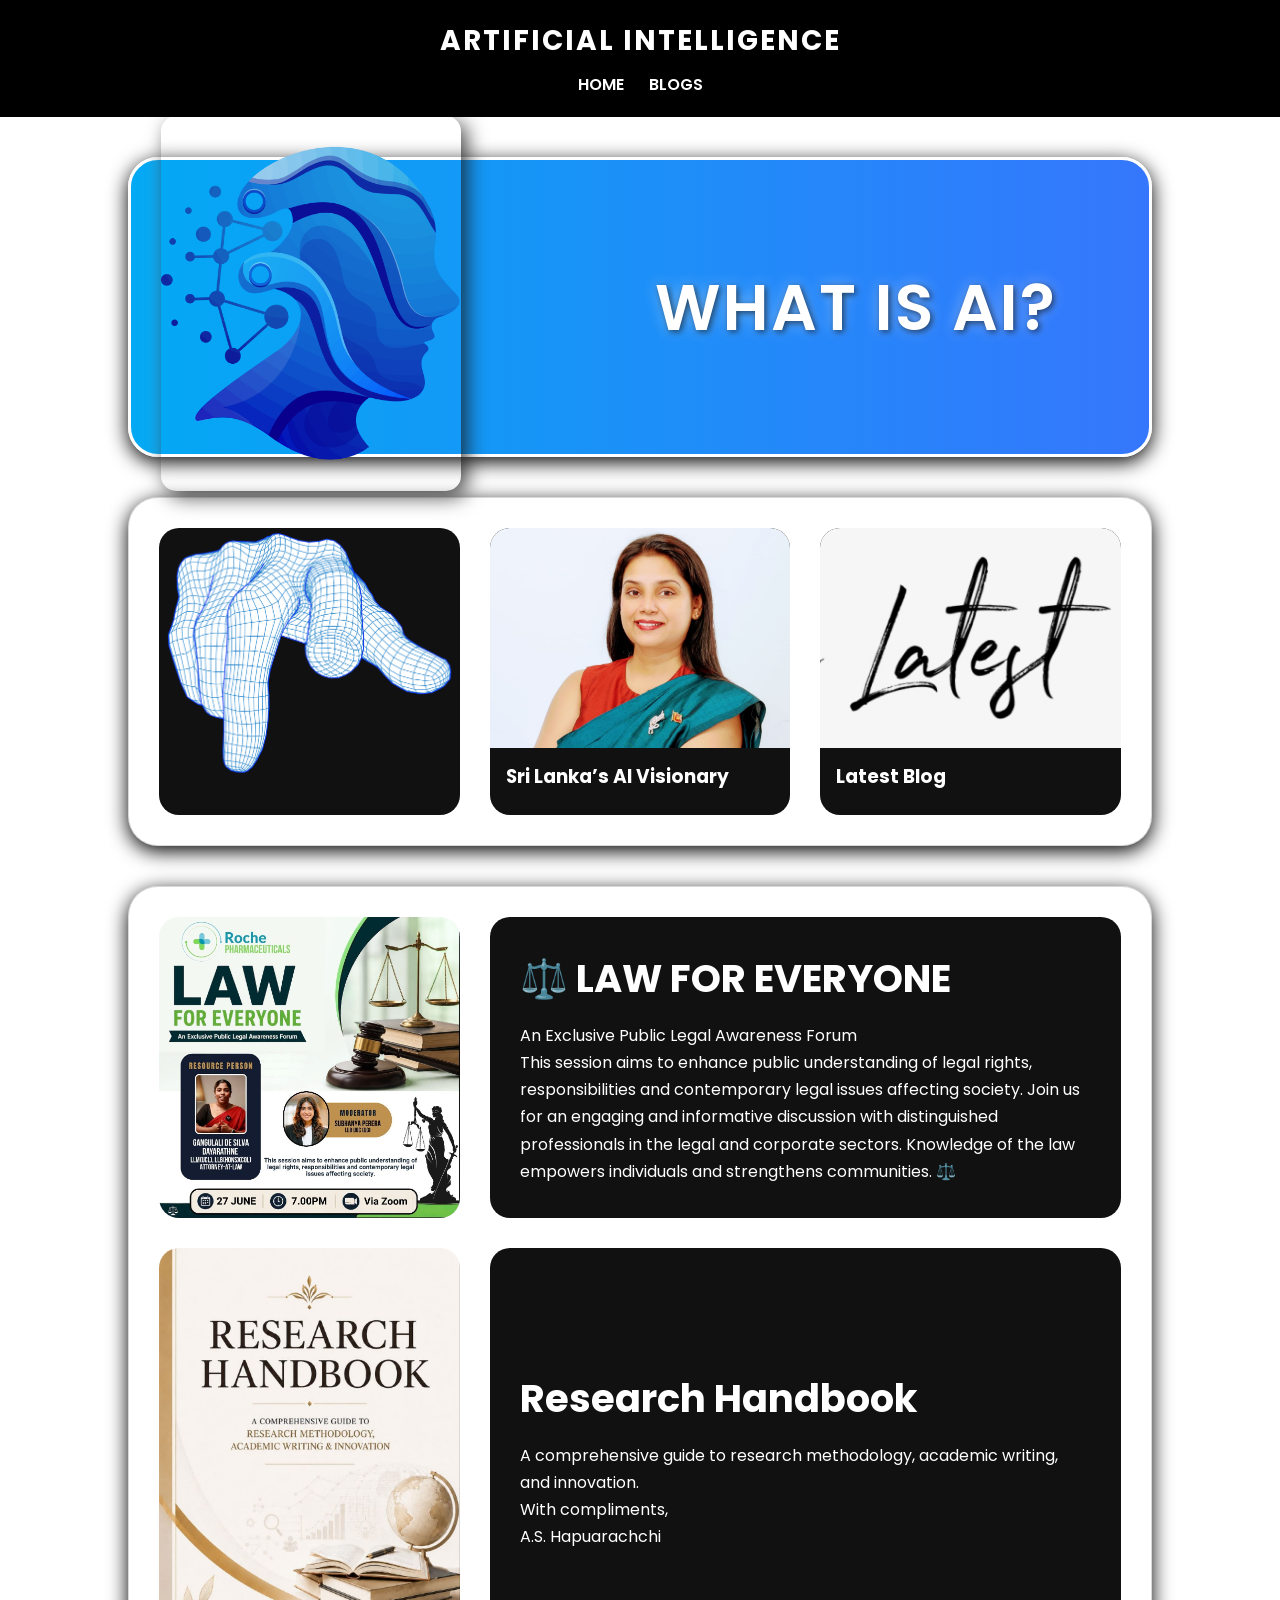
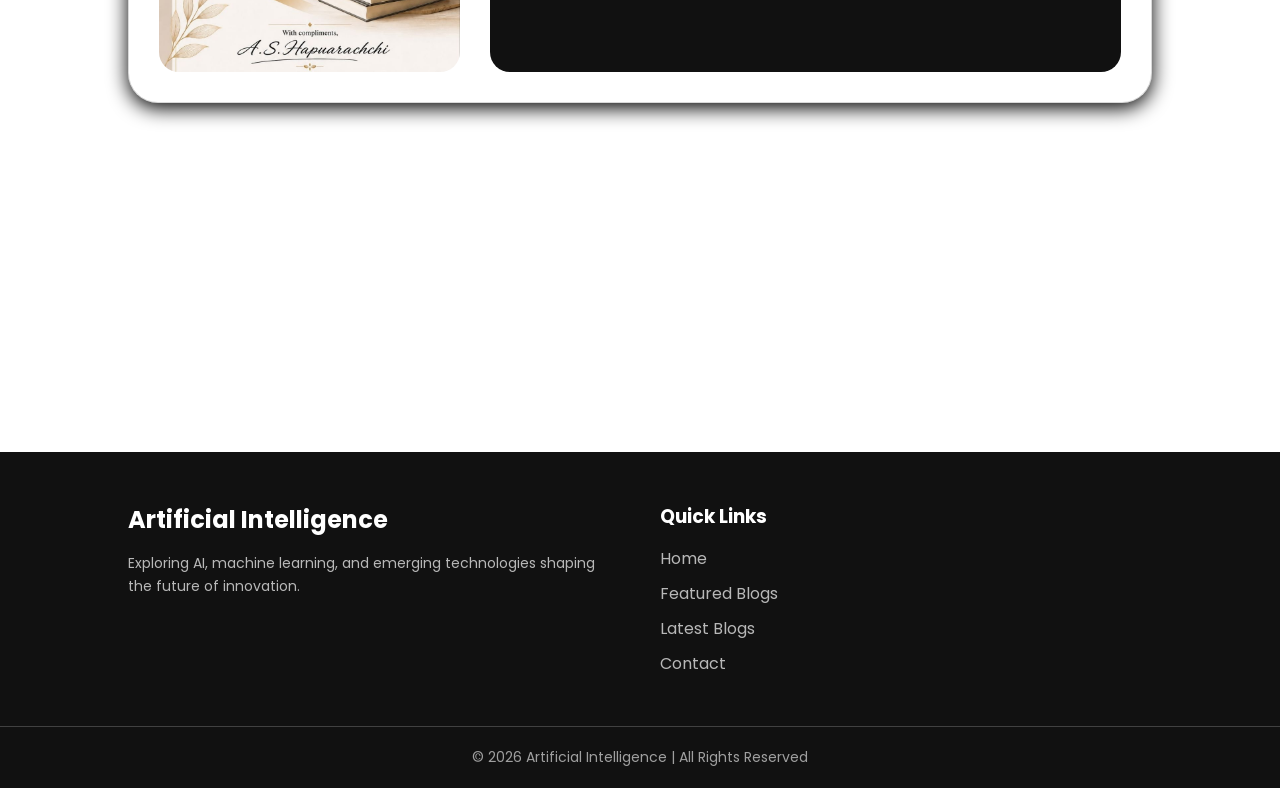
<file: index.html>
<!doctype html>
<html>
<head>
    <title>Artificial Intelligence Blog | A.S. Hapuarachchi</title>

    <meta name="description" content="Explore Artificial Intelligence, Machine Learning, Deep Learning, ChatGPT, Data Science and emerging technologies. Insights, tutorials and research by A.S. Hapuarachchi.">

    <meta name="keywords" content="Artificial Intelligence, AI, Machine Learning, Deep Learning, ChatGPT, Generative AI, Data Science, Technology Blog, AI Research">

    <meta name="author" content="A.S. Hapuarachchi">

    <meta name="robots" content="index, follow">

    <meta name="viewport" content="width=device-width, initial-scale=1.0">

    <link rel="canonical" href="https://aiblogger.dpdns.org/">

    <meta property="og:title" content="Artificial Intelligence Blog">
    <meta property="og:description" content="Explore Artificial Intelligence, Machine Learning and emerging technologies shaping the future.">
    <meta property="og:url" content="https://aiblogger.dpdns.org/">
    <meta property="og:type" content="website">

    <link rel="icon" type="image/png" href="Assests/favicon.png">
    <link rel="stylesheet" type="text/css" href="style.css">

	<script type="application/ld+json">
{
  "@context":"https://schema.org",
  "@type":"Blog",
  "name":"AI Blogger",
  "url":"https://aiblogger.dpdns.org/",
  "author":{
    "@type":"Person",
    "name":"A.S. Hapuarachchi"
  }
}
</script>
</head>
<body>
	<header>
		<a href="#" class="title">Artificial Intelligence</a>
		<ul class="navigation">
			<li><a href="index.html" style=" color: #fff;">Home</a></li>
			<li><a href="Pages\Blogs.html" style=" color: #fff;">Blogs</a></li>
		</ul>
	</header>
	

	<div class="container1" >
		<div class="image-box">
            <img src="Assests/ai.png" alt="AI Image">
        </div>
		<div class="hometext">
            <p>What is AI?</p>
        </div>
	</div>

	<div class="container2" >
		<div class="tile1">
            <img src="Assests/blog1.png" alt="Main Blog">
        </div>

        <div class="tile blog-tile">
			<div class="blog-image">
				<a href="Pages/Blogs/AIVISIONARY.html">
				<img src="Pages/Blogs/Assets/PA.png" alt="Featured Blog"></a>
			</div>
			<div class="blog-content">
				<h3>Sri Lanka’s AI Visionary</h3>
				<p>Prof. Anuradhi Hapuarachchi</p>
			</div>
		</div>

		<div class="tile blog-tile">
			<div class="blog-image">
				<a href="Pages/Blogs.html">
				<img src="Assests/latest.png" alt="Featured Blog"></a>
			</div>
			<div class="blog-content">
				<h3>Latest Blog</h3>
				<!--<p>This blog explores ...</p>-->
			</div>
		</div>
	</div>

	<div class="News">
		<div class="image-box">
			<img src="Assests/News/4t0.jpg" alt="AI Image">
		</div>
		<div class="description">
			<h2>⚖️ LAW FOR EVERYONE</h2>
			<p>
				An Exclusive Public Legal Awareness Forum<br>

				This session aims to enhance public understanding of legal rights, responsibilities and contemporary legal issues affecting society.

				Join us for an engaging and informative discussion with distinguished professionals in the legal and corporate sectors.

				Knowledge of the law empowers individuals and strengthens communities. ⚖️
			</p>
		</div>
		<div class="image-box">
			<img src="Assests/News/Res_handbook.jpg" alt="AI Image">
		</div>
		<div class="description">
			<h2>Research Handbook</h2>
			<p>
				A comprehensive guide to research methodology, academic writing, and innovation. <br> 
				With compliments,</br>
				A.S. Hapuarachchi
			</p>
		</div>
	</div>

	<div class="container3">
		<div class="quote-box">
			<p class="quote">
				"Artificial Intelligence is not a substitute for human intelligence;
				it is a tool to amplify human creativity."
			</p>
			<span class="author">— Anonymous</span>
		</div>
	</div>
	<footer class="footer">
		<div class="footer-container">
			<!-- Column 1: About -->
			<div class="footer-section">
				<h2 class="footer-title">Artificial Intelligence</h2>
				<p>
					Exploring AI, machine learning, and emerging technologies
					shaping the future of innovation.
				</p>
			</div>
			<!-- Column 2: Quick Links -->
			<div class="footer-section">
				<h3>Quick Links</h3>
				<ul>
					<li><a href="index.html">Home</a></li>
					<li><a href="#">Featured Blogs</a></li>
					<li><a href="#">Latest Blogs</a></li>
					<li><a href="#">Contact</a></li>
				</ul>
			</div>
		</div>
		<div class="footer-bottom">
			© 2026 Artificial Intelligence | All Rights Reserved
		</div>

	</footer>
</body>
</html>
</file>
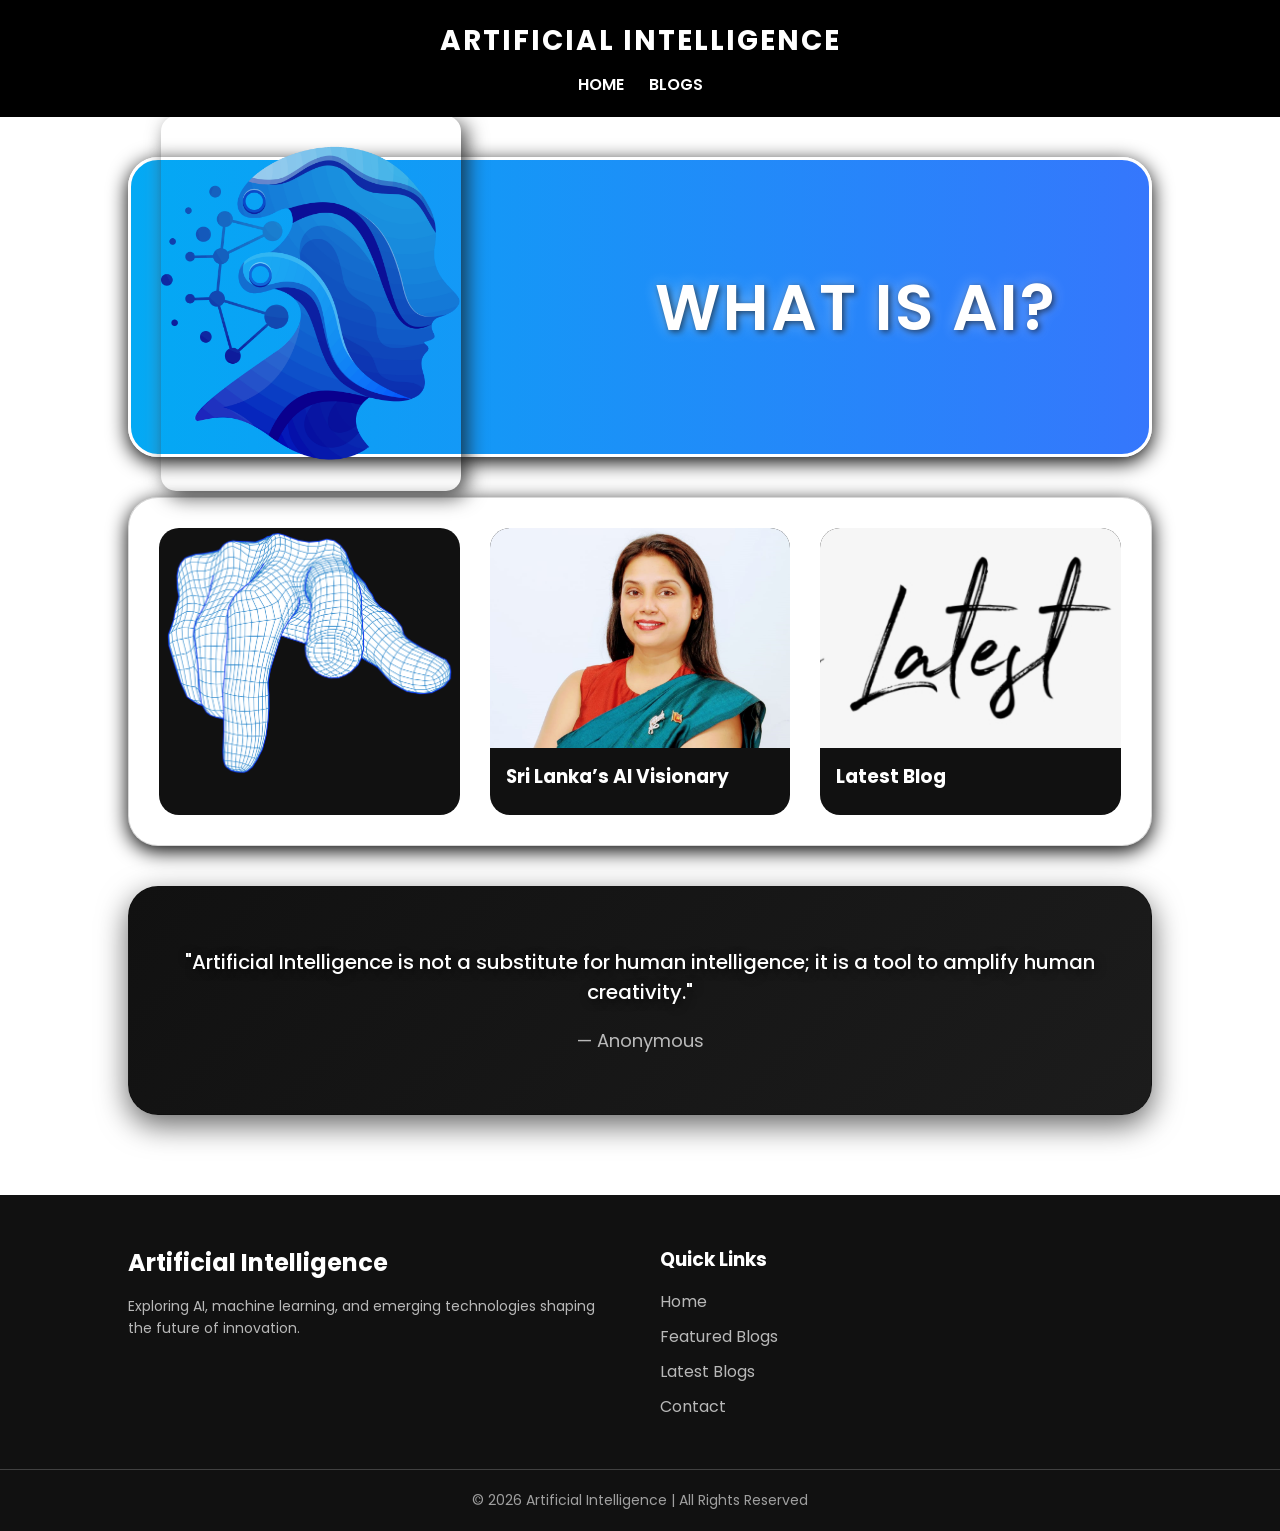
<file: home.html>
<!doctype html>
<html>
<head>
    <title>Artificial Intelligence</title>
	<meta name="viewport" content="width=device-width, initial-scale=1.0">
	<link rel="icon" type="image/png" href="Assests/favicon.png">
    <link rel="stylesheet" type="text/css" href="style.css">
</head>
<body>
	<header>
		<a href="#" class="title">Artificial Intelligence</a>
		<ul class="navigation">
			<li><a href="home.html" style=" color: #fff;">Home</a></li>
			<li><a href="Pages\Blogs.html" style=" color: #fff;">Blogs</a></li>
		</ul>
	</header>
	<div class="container1" >
		<div class="image-box">
            <img src="Assests/ai.png" alt="AI Image">
        </div>
		<div class="hometext">
            <p>What is AI?</p>
        </div>
	</div>

	<div class="container2" >
		<div class="tile1">
            <img src="Assests/blog1.png" alt="Main Blog">
        </div>

        <div class="tile blog-tile">
			<div class="blog-image">
				<a href="Pages/Blogs/AIVISIONARY.html">
				<img src="Pages/Blogs/Assets/PA.png" alt="Featured Blog"></a>
			</div>
			<div class="blog-content">
				<h3>Sri Lanka’s AI Visionary</h3>
				<p>Prof. Anuradhi Hapuarachchi</p>
			</div>
		</div>

		<div class="tile blog-tile">
			<div class="blog-image">
				<a href="Pages/Blogs.html">
				<img src="Assests/latest.png" alt="Featured Blog"></a>
			</div>
			<div class="blog-content">
				<h3>Latest Blog</h3>
				<!--<p>This blog explores ...</p>-->
			</div>
		</div>
	</div>
	<div class="container3">
		<div class="quote-box">
			<p class="quote">
				"Artificial Intelligence is not a substitute for human intelligence;
				it is a tool to amplify human creativity."
			</p>
			<span class="author">— Anonymous</span>
		</div>
	</div>
	<footer class="footer">
		<div class="footer-container">
			<!-- Column 1: About -->
			<div class="footer-section">
				<h2 class="footer-title">Artificial Intelligence</h2>
				<p>
					Exploring AI, machine learning, and emerging technologies
					shaping the future of innovation.
				</p>
			</div>
			<!-- Column 2: Quick Links -->
			<div class="footer-section">
				<h3>Quick Links</h3>
				<ul>
					<li><a href="home.html">Home</a></li>
					<li><a href="#">Featured Blogs</a></li>
					<li><a href="#">Latest Blogs</a></li>
					<li><a href="#">Contact</a></li>
				</ul>
			</div>
		</div>
		<div class="footer-bottom">
			© 2026 Artificial Intelligence | All Rights Reserved
		</div>

	</footer>
</body>
</html>
</file>
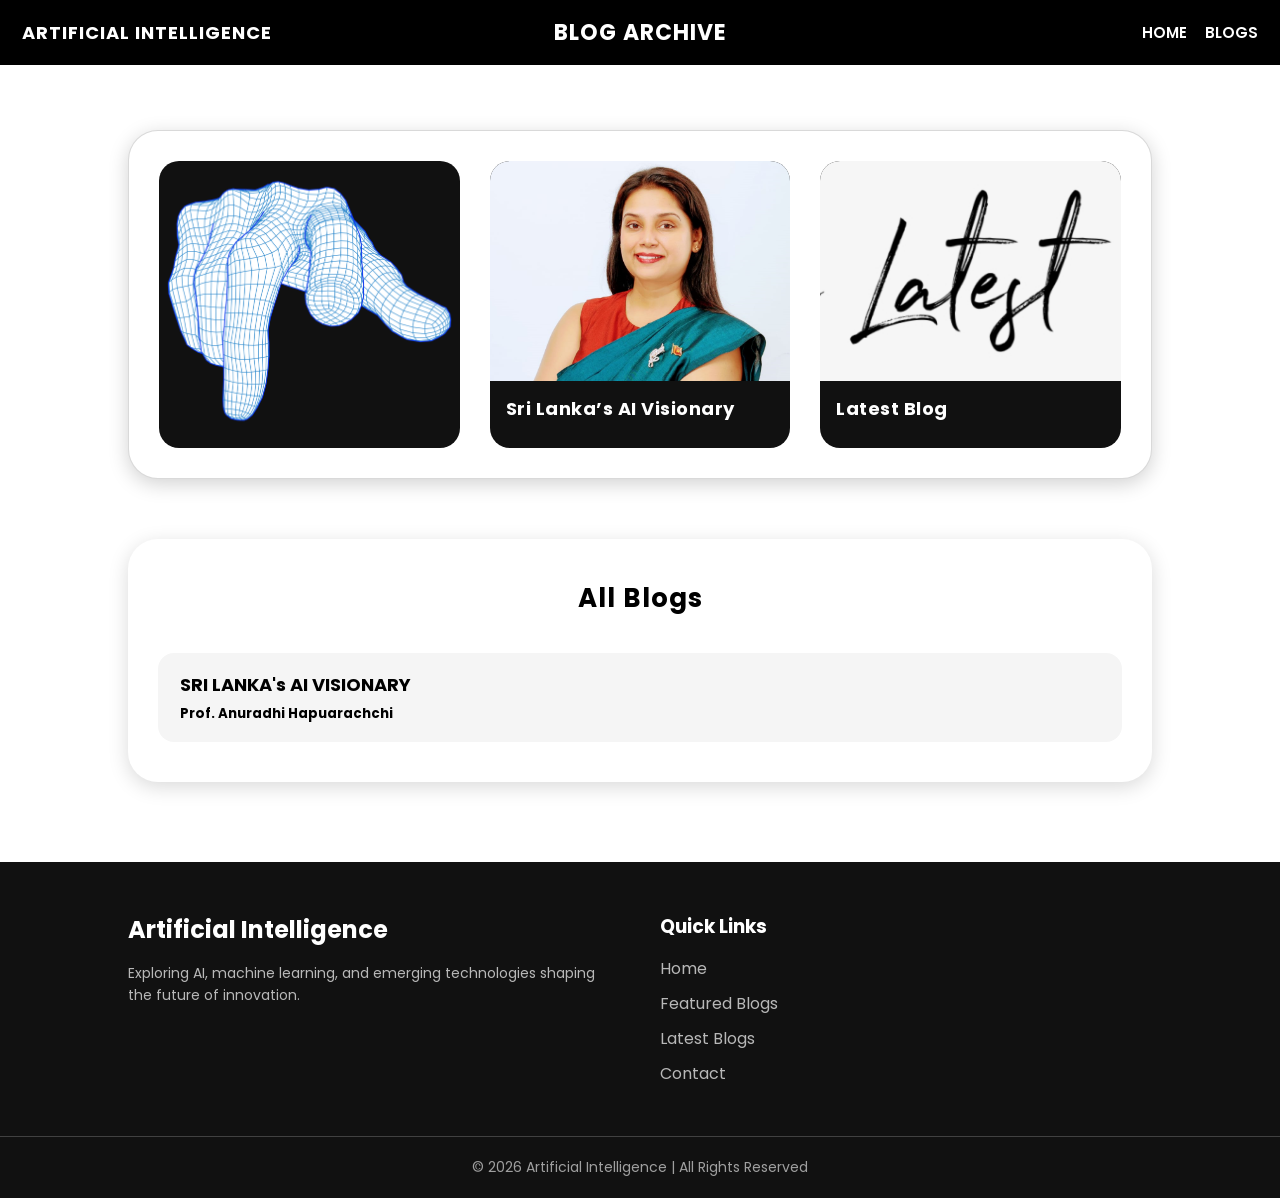
<file: Pages/Blogs.html>
<!doctype html>
<html>
<head>
  <title>Blog Archive</title>
  <title>Artificial Intelligence - A.S. Hapuarachchi</title>
	<meta name="description" content="Blog by A.S. Hapuarachchi. Explore the world of Artificial Intelligence, machine learning, and emerging technologies shaping the future of innovation.">
  <meta name="viewport" content="width=device-width, initial-scale=1.0">
  <link rel="icon" type="image/png" href="../Assests/favicon.png">
  <link rel="stylesheet" type="text/css" href="blogs.css">
</head>

<body class="blog-page">
  <header class="blog-header">
    <div class="header-left">
      <a href="../index.html" class="site-title">Artificial Intelligence</a>
    </div>

    <div class="header-center">
      <div class="page-title">Blog Archive</div>
    </div>

    <div class="header-right">
      <ul class="navigation">
        <li><a href="../index.html" style="color:#fff;">Home</a></li>
        <li><a href="Blogs.html" style="color:#fff;">Blogs</a></li>
        <!--<li><a href="Page2.html" style="color:#fff;">Page2</a></li>
        <li><a href="Page3.html" style="color:#fff;">Page3</a></li>-->
      </ul>
    </div>
  </header>
  <main class="page-content">

    <div class="container2">
      <div class="tile1">
        <img src="../Assests/blog1.png" alt="Main Blog">
      </div>

      <div class="tile blog-tile">
			<div class="blog-image">
				<a href="Blogs/AIVISIONARY.html">
				<img src="Blogs/Assets/PA.png" alt="Featured Blog"></a>
			</div>
			<div class="blog-content">
				<h3>Sri Lanka’s AI Visionary</h3>
				<p>Prof. A. S. Hapuarachchi</p>
			</div>
		</div>

		<div class="tile blog-tile">
			<div class="blog-image">
				<a href="Blogs.html">
				<img src="../Assests/latest.png" alt="Featured Blog"></a>
			</div>
			<div class="blog-content">
				<h3>Latest Blog</h3>
				<!--<p>This blog explores ...</p>-->
			</div>
		</div>
    </div>

    <div class="container-archive">

        <h2 class="archive-title">All Blogs</h2>

        <div class="blog-list">

            <a href="Blogs/AIVISIONARY.html" class="blog-item">
                <div class="blog-info">
                    <h3>SRI LANKA's AI VISIONARY</h3>
                    <h5>Prof. Anuradhi Hapuarachchi</h5>
                    <!--<span class="blog-author">By Author 1</span>-->
                </div>
            </a>

            <!--<a href="#" class="blog-item">
                <div class="blog-info">
                    <h3>Title 2</h3>
                    <span class="blog-author">By Author 2</span>
                </div>
            </a>

            <a href="#" class="blog-item">
                <div class="blog-info">
                    <h3>Title 3</h3>
                    <span class="blog-author">By Author 3</span>
                </div>
            </a>

            <a href="#" class="blog-item">
                <div class="blog-info">
                    <h3>Title 4</h3>
                    <span class="blog-author">By Author 4</span>
                </div>
            </a>

            <a href="#" class="blog-item">
                <div class="blog-info">
                    <h3>Title 5</h3>
                    <span class="blog-author">By Author 5</span>
                </div>
            </a>-->
        </div>
    </div>
  </main>

  <footer class="footer">
    <div class="footer-container">
      <div class="footer-section">
        <h2 class="footer-title">Artificial Intelligence</h2>
        <p>
          Exploring AI, machine learning, and emerging technologies
          shaping the future of innovation.
        </p>
      </div>

      <div class="footer-section">
        <h3>Quick Links</h3>
        <ul>
          <li><a href="../index.html">Home</a></li>
          <li><a href="#">Featured Blogs</a></li>
          <li><a href="#">Latest Blogs</a></li>
          <li><a href="#">Contact</a></li>
        </ul>
      </div>
    </div>

    <div class="footer-bottom">
      © 2026 Artificial Intelligence | All Rights Reserved
    </div>
  </footer>

</body>
</html>
</file>
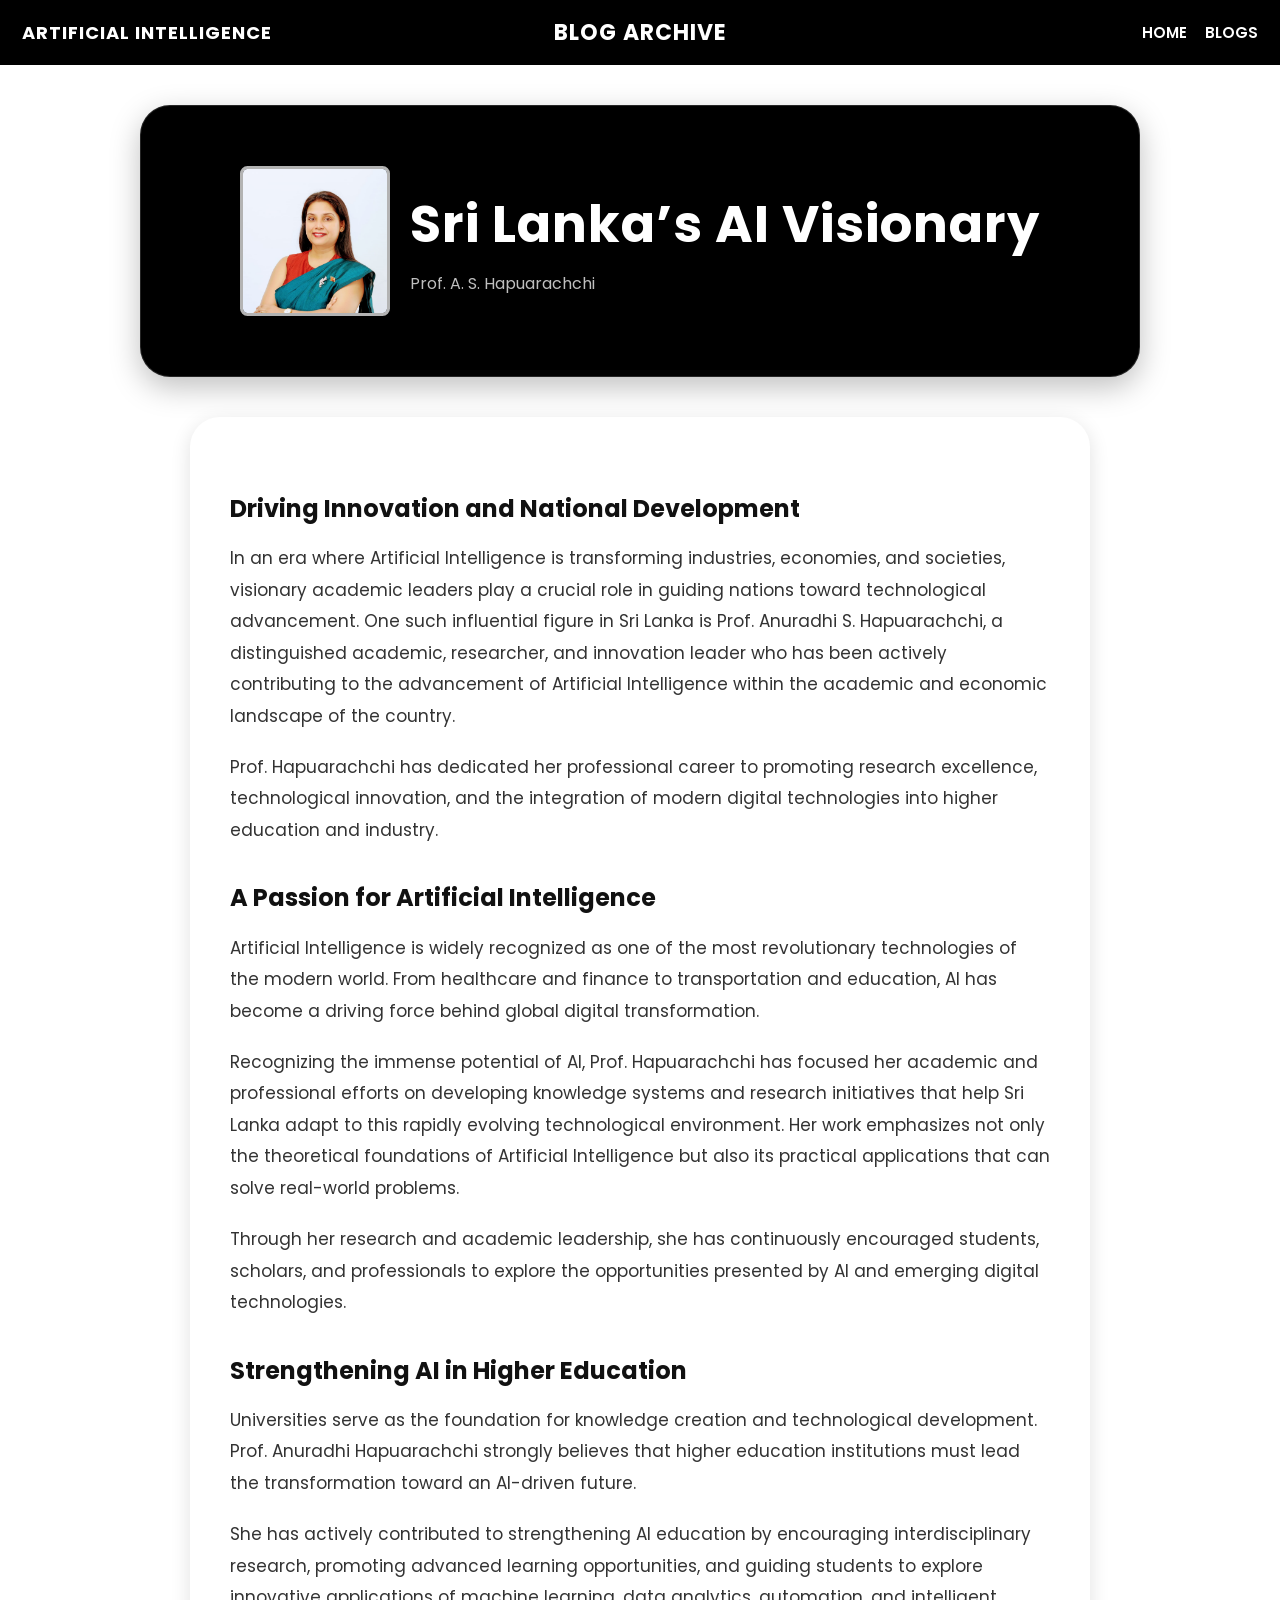
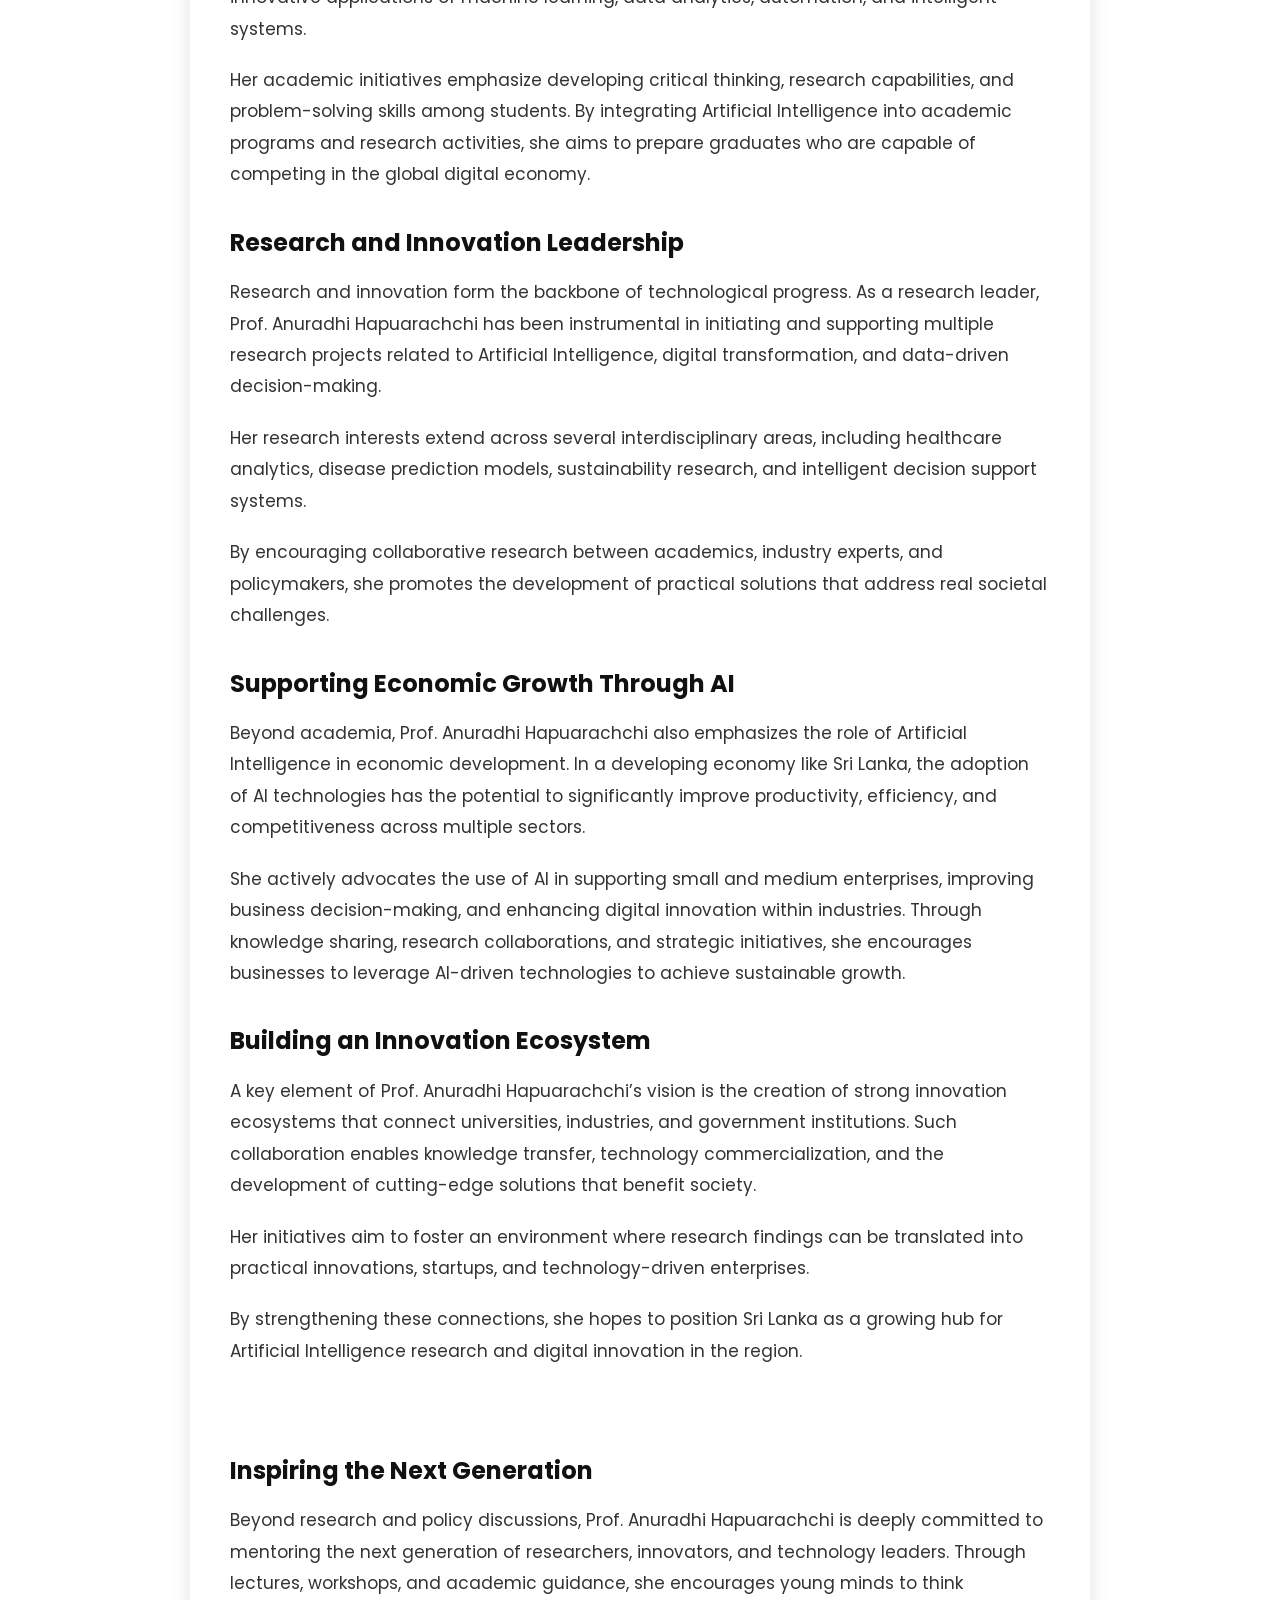
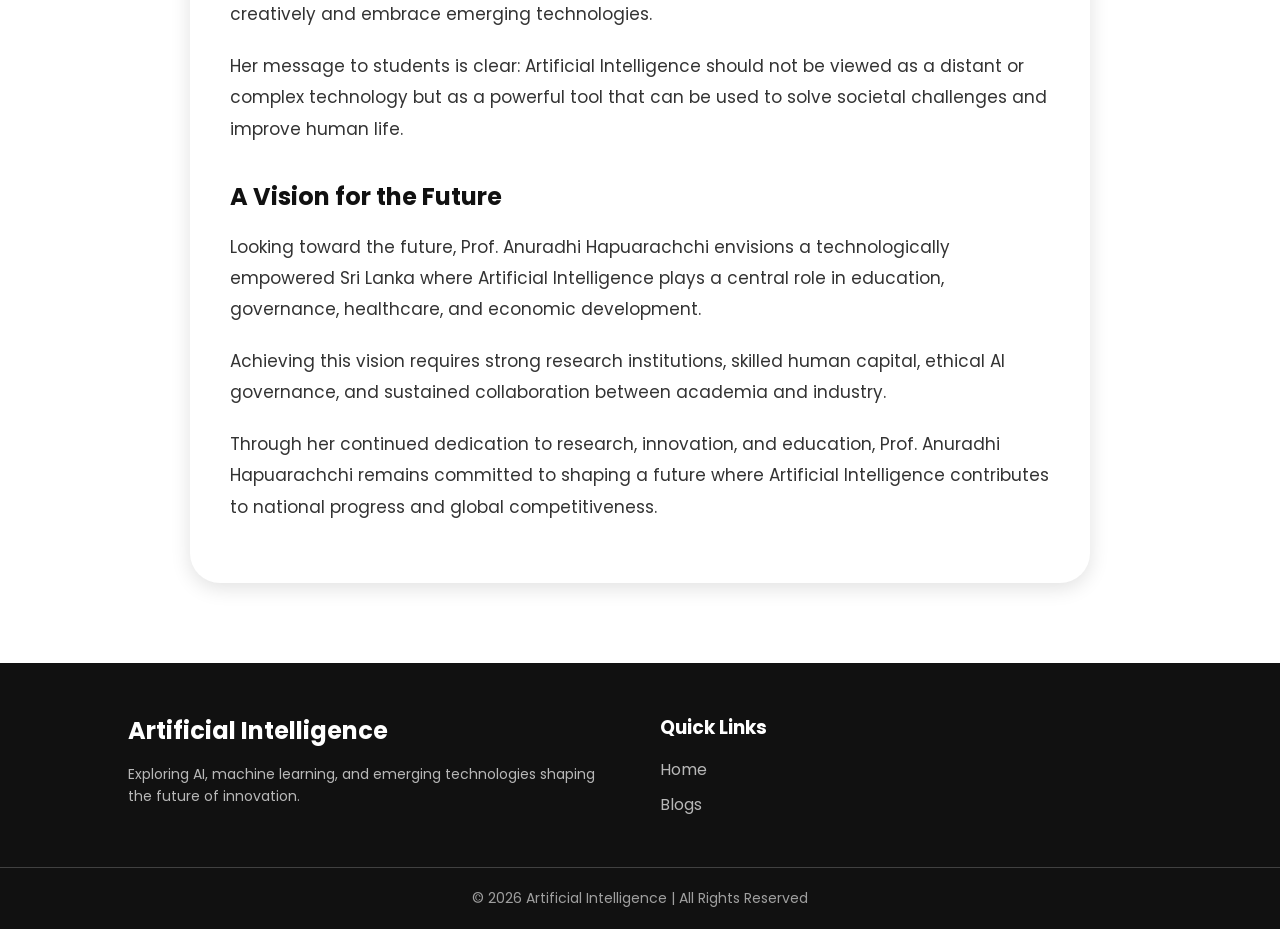
<file: Pages/Blogs/AIVISIONARY.html>
<!doctype html>
<html>
<head>
    <title>Sri Lanka’s AI Visionary - A.S. Hapuarachchi</title>
	<meta name="description" content="Blog by A.S. Hapuarachchi. Explore the world of Artificial Intelligence, machine learning, and emerging technologies shaping the future of innovation.">
	
    <meta name="viewport" content="width=device-width, initial-scale=1.0">
    <link rel="icon" type="image/png" href="../../Assests/favicon.png">
    <link rel="stylesheet" href="blogA.css">
</head>

<body>
    <header class="blog-header">
        <div class="header-left">
            <a href="../../index.html" class="site-title">Artificial Intelligence</a>
        </div>

        <div class="header-center">
            <div class="page-title">Blog Archive</div>
        </div>

        <div class="header-right">
            <ul class="navigation">
                <li><a href="../../index.html">Home</a></li>
                <li><a href="../Blogs.html">Blogs</a></li>
                
            </ul>
        </div>
    </header>

    <div class="blog-hero">
    
    <div class="author-profile">
            <img src="Assets/PA.png" alt="Author" class="author-img">

            <div class="author-info">
                <h1>Sri Lanka’s AI Visionary</h1>
                <p class="blog-author">Prof. A. S. Hapuarachchi</p>
            </div>
    </div>

    </div>

    <div class="blog-content-container">
        <h2>Driving Innovation and National Development</h2>

        <p>
            In an era where Artificial Intelligence is transforming industries, economies, and societies,
            visionary academic leaders play a crucial role in guiding nations toward technological advancement.
            One such influential figure in Sri Lanka is Prof. Anuradhi S. Hapuarachchi, a distinguished
            academic, researcher, and innovation leader who has been actively contributing to the advancement
            of Artificial Intelligence within the academic and economic landscape of the country.
        </p>

        <p>
            Prof. Hapuarachchi has dedicated her professional career to promoting research excellence,
            technological innovation, and the integration of modern digital technologies into higher
            education and industry.
        </p>

        <h2>A Passion for Artificial Intelligence</h2>

        <p>
            Artificial Intelligence is widely recognized as one of the most revolutionary technologies of
            the modern world. From healthcare and finance to transportation and education, AI has become
            a driving force behind global digital transformation.
        </p>

        <p>
            Recognizing the immense potential of AI, Prof. Hapuarachchi has focused her academic and
            professional efforts on developing knowledge systems and research initiatives that help Sri Lanka
            adapt to this rapidly evolving technological environment. Her work emphasizes not only the
            theoretical foundations of Artificial Intelligence but also its practical applications that can
            solve real-world problems.
        </p>

        <p>
            Through her research and academic leadership, she has continuously encouraged students, scholars,
            and professionals to explore the opportunities presented by AI and emerging digital technologies.
        </p>

        <h2>Strengthening AI in Higher Education</h2>

        <p>
            Universities serve as the foundation for knowledge creation and technological development.
            Prof. Anuradhi Hapuarachchi strongly believes that higher education institutions must lead the
            transformation toward an AI-driven future.
        </p>

        <p>
            She has actively contributed to strengthening AI education by encouraging interdisciplinary
            research, promoting advanced learning opportunities, and guiding students to explore innovative
            applications of machine learning, data analytics, automation, and intelligent systems.
        </p>

        <p>
            Her academic initiatives emphasize developing critical thinking, research capabilities, and
            problem-solving skills among students. By integrating Artificial Intelligence into academic
            programs and research activities, she aims to prepare graduates who are capable of competing
            in the global digital economy.
        </p>

        <h2>Research and Innovation Leadership</h2>

        <p>
            Research and innovation form the backbone of technological progress. As a research leader,
            Prof. Anuradhi Hapuarachchi has been instrumental in initiating and supporting multiple research
            projects related to Artificial Intelligence, digital transformation, and data-driven
            decision-making.
        </p>

        <p>
            Her research interests extend across several interdisciplinary areas, including healthcare
            analytics, disease prediction models, sustainability research, and intelligent decision
            support systems.
        </p>

        <p>
            By encouraging collaborative research between academics, industry experts, and policymakers,
            she promotes the development of practical solutions that address real societal challenges.
        </p>

        <h2>Supporting Economic Growth Through AI</h2>

        <p>
            Beyond academia, Prof. Anuradhi Hapuarachchi also emphasizes the role of Artificial Intelligence
            in economic development. In a developing economy like Sri Lanka, the adoption of AI technologies
            has the potential to significantly improve productivity, efficiency, and competitiveness across
            multiple sectors.
        </p>

        <p>
            She actively advocates the use of AI in supporting small and medium enterprises, improving
            business decision-making, and enhancing digital innovation within industries. Through knowledge
            sharing, research collaborations, and strategic initiatives, she encourages businesses to
            leverage AI-driven technologies to achieve sustainable growth.
        </p>

        <h2>Building an Innovation Ecosystem</h2>

        <p>
            A key element of Prof. Anuradhi Hapuarachchi’s vision is the creation of strong innovation
            ecosystems that connect universities, industries, and government institutions. Such collaboration
            enables knowledge transfer, technology commercialization, and the development of cutting-edge
            solutions that benefit society.
        </p>

        <p>
            Her initiatives aim to foster an environment where research findings can be translated into
            practical innovations, startups, and technology-driven enterprises.
        </p>

        <p>
            By strengthening these connections, she hopes to position Sri Lanka as a growing hub for
            Artificial Intelligence research and digital innovation in the region.
        </p>
        <br>
        <h2>Inspiring the Next Generation</h2>

        <p>
            Beyond research and policy discussions, Prof. Anuradhi Hapuarachchi is deeply committed to
            mentoring the next generation of researchers, innovators, and technology leaders. Through
            lectures, workshops, and academic guidance, she encourages young minds to think creatively
            and embrace emerging technologies.
        </p>

        <p>
            Her message to students is clear: Artificial Intelligence should not be viewed as a distant
            or complex technology but as a powerful tool that can be used to solve societal challenges
            and improve human life.
        </p>

        <h2>A Vision for the Future</h2>

        <p>
            Looking toward the future, Prof. Anuradhi Hapuarachchi envisions a technologically empowered
            Sri Lanka where Artificial Intelligence plays a central role in education, governance,
            healthcare, and economic development.
        </p>

        <p>
            Achieving this vision requires strong research institutions, skilled human capital, ethical
            AI governance, and sustained collaboration between academia and industry.
        </p>

        <p>
            Through her continued dedication to research, innovation, and education, Prof. Anuradhi
            Hapuarachchi remains committed to shaping a future where Artificial Intelligence contributes
            to national progress and global competitiveness.
        </p>
    </div>

    <footer class="footer">
        <div class="footer-container">
            <div class="footer-section">
                <h2>Artificial Intelligence</h2>
                <p>
                    Exploring AI, machine learning, and emerging technologies
                    shaping the future of innovation.
                </p>
            </div>

            <div class="footer-section">
                <h3>Quick Links</h3>
                <ul>
                    <li><a href="../../index.html">Home</a></li>
                    <li><a href="../Blogs.html">Blogs</a></li>
                </ul>
            </div>
        </div>

        <div class="footer-bottom">
            © 2026 Artificial Intelligence | All Rights Reserved
        </div>
    </footer>
</body>
</html>
</file>
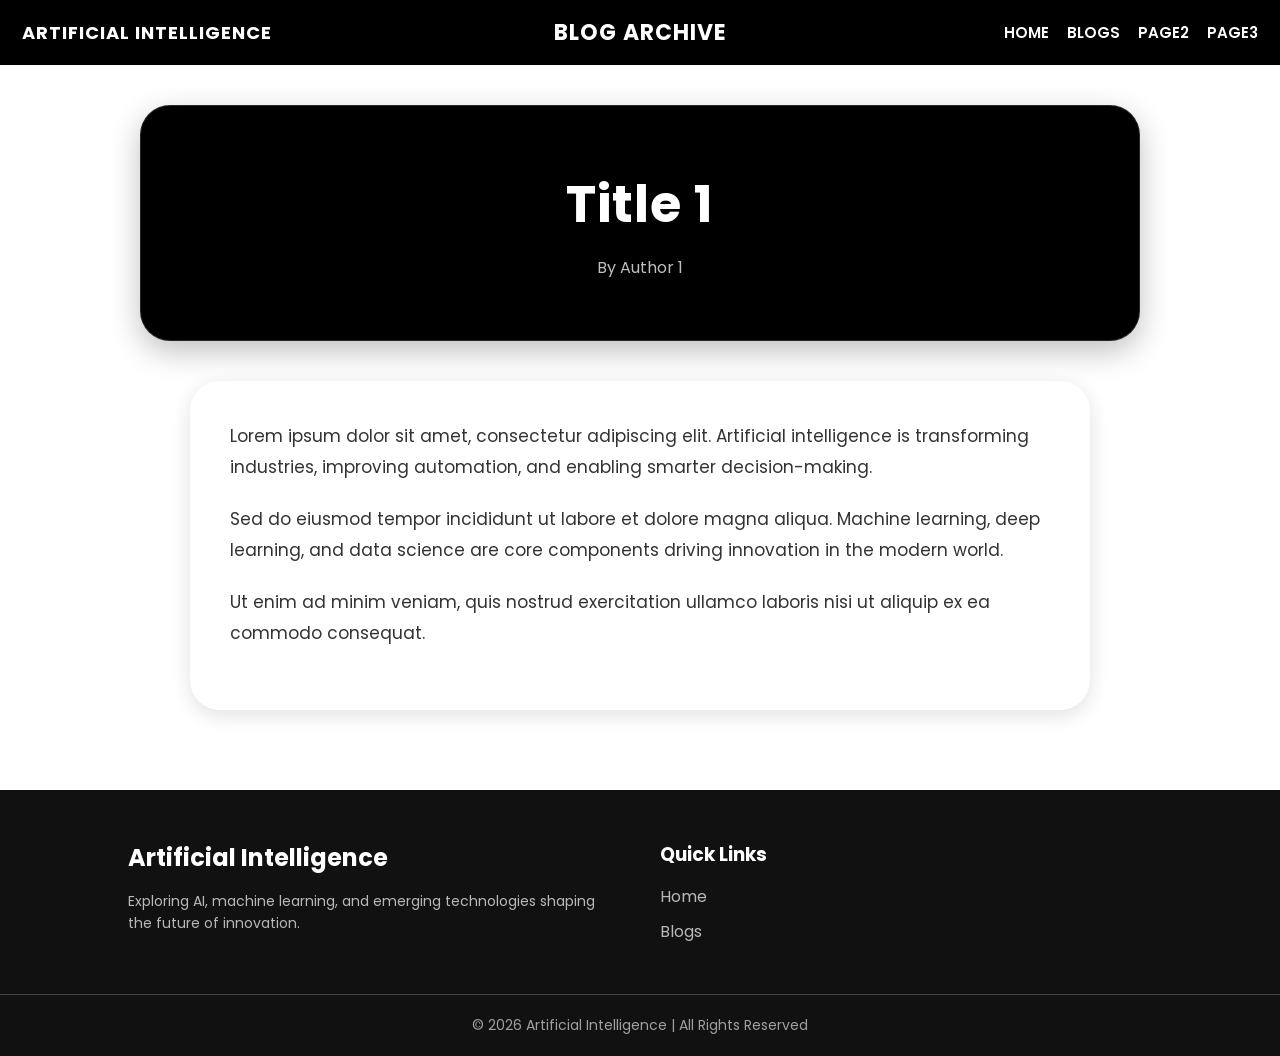
<file: Pages/Blogs/Exampleblog.html>
<!doctype html>
<html>
<head>
    <title>Title 1</title>
    <meta name="viewport" content="width=device-width, initial-scale=1.0">
    <link rel="icon" type="image/png" href="../../Assests/favicon.png">
    <link rel="stylesheet" href="blogA.css">
</head>

<body>
    <header class="blog-header">
        <div class="header-left">
            <a href="../../home.html" class="site-title">Artificial Intelligence</a>
        </div>

        <div class="header-center">
            <div class="page-title">Blog Archive</div>
        </div>

        <div class="header-right">
            <ul class="navigation">
                <li><a href="../../home.html">Home</a></li>
                <li><a href="../Blogs.html">Blogs</a></li>
                <li><a href="#">Page2</a></li>
                <li><a href="#">Page3</a></li>
            </ul>
        </div>
    </header>
    <div class="blog-hero">
        <h1>Title 1</h1>
        <p class="blog-author">By Author 1</p>
    </div>

    <div class="blog-content-container">

        <p>
            Lorem ipsum dolor sit amet, consectetur adipiscing elit. 
            Artificial intelligence is transforming industries, improving automation, 
            and enabling smarter decision-making.
        </p>

        <p>
            Sed do eiusmod tempor incididunt ut labore et dolore magna aliqua. 
            Machine learning, deep learning, and data science are core components 
            driving innovation in the modern world.
        </p>

        <p>
            Ut enim ad minim veniam, quis nostrud exercitation ullamco laboris 
            nisi ut aliquip ex ea commodo consequat.
        </p>

    </div>
    <footer class="footer">
        <div class="footer-container">
            <div class="footer-section">
                <h2>Artificial Intelligence</h2>
                <p>
                    Exploring AI, machine learning, and emerging technologies
                    shaping the future of innovation.
                </p>
            </div>

            <div class="footer-section">
                <h3>Quick Links</h3>
                <ul>
                    <li><a href="../home.html">Home</a></li>
                    <li><a href="Blogs.html">Blogs</a></li>
                </ul>
            </div>
        </div>

        <div class="footer-bottom">
            © 2026 Artificial Intelligence | All Rights Reserved
        </div>
    </footer>

</body>
</html>
</file>
<file: style.css>
@import url('https://fonts.googleapis.com/css?family=Poppins:200,300,400,500,600,700,800,900&display=swap');
*
{
	margin: 0;
	padding: 0;
	box-sizing: border-box;
  	font-family: 'Poppins', sans-serif;
}
body
{
	overflow-x: hidden;
    background-color: white;
}
header 
{
    position: sticky;
    top: 0;
    left: 0;
    width: 100%;
    height: auto;
    padding: 20px 0;
    display: flex;
    flex-direction: column;   /* stack vertically */
    justify-content: center;
    align-items: center;      /* center horizontally */
    text-align: center;
    z-index: 10000;
	background-color: black;
}

header .title
{
	position: relative;
	text-align: center;
	font-size: 28px;
	color: #fff;
	text-decoration: none;
	text-transform: uppercase;
	letter-spacing: 2px;
	font-weight: 700;
	opacity: 0;
	animation: slideLeft 0.5s ease-in-out forwards;
}

.navigation
{
	display: flex;
    gap: 25px;      /* cleaner spacing */
    margin-top: 10px;
}

.navigation li
{
	list-style: none;
}
.navigation li a
{
	text-decoration: none;
	font-size: 16px;
	margin-right: 0px;
	font-weight: 600;
	display: inline-block;
	opacity: 1;
	text-transform: uppercase;
}


.container1{
	width: 80%;
    max-width: 1200px;
    margin: 40px auto 0 auto;
    height: 300px;
    display: flex;
    align-items: center;        /* vertical alignment */
    justify-content: space-between;
    padding: 30px;
	border: 3px solid white;
	box-shadow: 0 5px 20px rgba(0,0,0,1);
	background: linear-gradient(90deg,#03a9f4, #4666FF, #ffffff, #03a9f4);
	background-size: 400%;
    border-radius: 30px;
	animation: animate 10s linear infinite;
}

.container1 .hometext {
    width: 55%;
    color: #ffffff;
}

.container1 .hometext p{
	font-size: clamp(40px, 5vw, 100px);
    font-weight: 600;
    text-align: center;
	text-transform: uppercase;
	letter-spacing: 2px;
	text-shadow: 2px 2px 6px rgba(0,0,0,0.6), 0 0 15px rgba(255,255,255,0.4);
}

.container1 .image-box {
    max-width: 300px;
    height: auto;
    border-radius: 15px;
}

.container1 .image-box img {
    width: clamp(150px, 25vw, 350px);
    height: auto;
    border-radius: 15px;
	box-shadow: 6px 6px 20px rgba(0,0,0,0.7), 0 0 25px rgba(255,255,255,0.2);
}

		
@keyframes animate{
0%{background-position: 0%;}
100%{background-position: 400%;}}


.container2{
	width: 80%;
    max-width: 1200px;
    margin: 40px auto;
    display: grid;
    grid-template-columns: repeat(3, 1fr);  /* 3 equal columns */
    gap: 30px;
    padding: 30px;
	border: 1px solid rgba(0,0,0,0.15);
	border-radius: 30px;
	box-shadow: 0 5px 20px rgba(0,0,0,1);
	
}

/* News tile section using the same 3-tile structure as container2 */
.News{
    width: 80%;
    max-width: 1200px;
    margin: 40px auto;
    display: grid;
    grid-template-columns: repeat(3, 1fr); /* same 3-column structure as container2 */
    gap: 30px;
    padding: 30px;
    border: 1px solid rgba(0,0,0,0.15);
    border-radius: 30px;
    box-shadow: 0 5px 20px rgba(0,0,0,1);
}

/* first tile: image */
.News .image-box{
    grid-column: 1 / 2;
    border-radius: 20px;
    overflow: hidden;
    background: #111;
}

.News .image-box img{
    width: 100%;
    height: 100%;
    min-height: 260px;
    object-fit: cover;
    display: block;
}

/* merged second and third tiles: description */
.News .description{
    grid-column: 2 / 4;
    display: flex;
    flex-direction: column;
    justify-content: center;
    padding: 30px;
    border-radius: 20px;
    background: #111;
    color: #ffffff;
}

.News .description h2{
    font-size: clamp(24px, 3vw, 42px);
    margin-bottom: 15px;
}

.News .description p{
    font-size: 16px;
    line-height: 1.7;
}

.tile1 {
    border-radius: 20px;
    overflow: hidden;
    background: #111;
    color: white;
    text-align: center;
    transition: 0.3s ease;
}

.tile1 img {
    width: 100%;
    height: 250px;
    object-fit: cover;
}

.blog-tile{
  overflow: hidden;
  border-radius: 20px;
  background: #111;
  color: #fff;
  cursor: pointer;
  transition: 0.35s ease;
}

/* image */
.blog-tile .blog-image img{
  width: 100%;
  height: 220px;
  object-fit: cover;
  display: block;
  transition: 0.35s ease;
}

/* content area (title always visible) */
.blog-tile .blog-content{
  padding: 14px 16px;
}

/* details hidden by default */
.blog-tile .blog-content p{
  margin-top: 10px;
  font-size: 14px;
  opacity: 0;
  max-height: 0;
  overflow: hidden;
  transition: 0.35s ease;
}

/* hover reveal */
.blog-tile:hover .blog-content p{
  opacity: 1;
  max-height: 80px; /* adjust for more/less lines */
}

/* optional image zoom */
.blog-tile:hover .blog-image img{
  transform: scale(1.05);
}

.container3 {
    width: 80%;
    max-width: 1200px;
    margin: 40px auto;
    padding: 60px 40px;
    border-radius: 30px;
    border: 1px solid rgba(0,0,0,0.15);
    text-align: center;
	backdrop-filter: blur(10px);
    background: linear-gradient(135deg, #111, #1c1c1c);
    box-shadow: 0 10px 30px rgba(0,0,0,0.6);
}

.quote {
    font-size: clamp(10px, 3vw, 20px);
    font-weight: 500;
    color: white;
    line-height: 1.5;
    text-shadow: 2px 2px 10px rgba(0,0,0,0.7);
}

.author {
    display: block;
    margin-top: 20px;
    font-size: 18px;
    color: rgba(255,255,255,0.7);
}

.footer {
    margin-top: 80px;
    background: #111;
    color: white;
    padding: 50px 0 0 0;
}

.footer-container {
    width: 80%;
    max-width: 1200px;
    margin: auto;
    display: grid;
    grid-template-columns: repeat(2, 1fr);
    gap: 40px;
}

.footer-section h2,
.footer-section h3 {
    margin-bottom: 15px;
}

.footer-section p {
    font-size: 14px;
    line-height: 1.6;
    color: rgba(255,255,255,0.7);
}

.footer-section ul {
    list-style: none;
    padding: 0;
}

.footer-section ul li {
    margin-bottom: 10px;
}

.footer-section ul li a {
    text-decoration: none;
    color: rgba(255,255,255,0.7);
    transition: 0.3s ease;
}

.footer-section ul li a:hover {
    color: white;
}

.footer-bottom {
    text-align: center;
    padding: 20px 0;
    margin-top: 40px;
    border-top: 1px solid rgba(255,255,255,0.2);
    font-size: 14px;
    color: rgba(255,255,255,0.6);
}

img{ max-width: 100%; height: auto; }

a:focus-visible, button:focus-visible{
  outline: 2px solid #fff;
  outline-offset: 3px;
}

@keyframes slideLeft
{
	0%
	{
		transform: translateX(-150px);
		opacity: 0;
	}
	100%
	{
		transform: translateX(0px);
		opacity: 1;
	}
}

@media (max-width: 900px) {
    .container2 {
        grid-template-columns: 1fr;
    }
}

@media (max-width: 1100px){
  .container2{ grid-template-columns: repeat(2, 1fr); }
}

@media (max-width: 700px){
  .container2{ grid-template-columns: 1fr; }
}

@media (max-width: 768px) {
    .footer-container {
        grid-template-columns: 1fr;
        text-align: center;
    }
}

@media (max-width: 768px){
  .News{
    grid-template-columns: 1fr;
  }

  .News .image-box,
  .News .description{
    grid-column: 1 / 2;
  }

  .News .image-box img{
    min-height: 220px;
  }
  .container1{
    flex-direction: column;
    height: auto;
    gap: 20px;
    text-align: center;
  }
  .container1 .hometext{
    width: 100%;
  }
}
</file>
<file: Pages/blogs.css>
@import url('https://fonts.googleapis.com/css?family=Poppins:200,300,400,500,600,700,800,900&display=swap');

/* =============== GLOBAL RESET =============== */
*{
  margin: 0;
  padding: 0;
  box-sizing: border-box;
  font-family: 'Poppins', sans-serif;
}

body{
  overflow-x: hidden;
  background-color: white;
}

/* =============== BLOG HEADER (LEFT + CENTER TITLE + RIGHT NAV) =============== */
.blog-header{
  position: sticky;
  top: 0;
  left: 0;
  width: 100%;
  background: #000;
  z-index: 10000;

  padding: 16px 22px;

  display: grid;
  grid-template-columns: 1fr auto 1fr; /* left | center | right */
  align-items: center;
  gap: 10px;
}

.blog-header .site-title{
  text-decoration: none;
  color: #fff;
  font-size: 18px;       /* smaller */
  font-weight: 700;
  letter-spacing: 1px;
  text-transform: uppercase;
  justify-self: start;   /* left aligned */
}

.blog-header .page-title{
  color: #fff;
  font-size: 22px;
  font-weight: 700;
  letter-spacing: 1px;
  text-transform: uppercase;
  text-align: center;
  justify-self: center;
}

.blog-header .header-right{
  justify-self: end; /* right aligned */
}

/* Navigation */
.navigation{
  list-style: none;
  display: flex;
  gap: 18px;
  align-items: center;
}

.navigation li a{
  text-decoration: none;
  color: #fff;
  font-size: 15px;
  font-weight: 600;
  text-transform: uppercase;
  transition: 0.25s ease;
}

.navigation li a:hover{
  opacity: 0.8;
}

/* page spacing */
.page-content{
  padding: 35px 0 0 0;
}

/* =============== CONTAINER 2 (3 COLUMNS) =============== */
.container2{
  width: 80%;
  max-width: 1200px;
  margin: 30px auto 60px auto;

  display: grid;
  grid-template-columns: repeat(3, 1fr);
  gap: 30px;

  padding: 30px;
  border-radius: 30px;
  border: 1px solid rgba(0,0,0,0.15);
  box-shadow: 0 5px 20px rgba(0,0,0,0.18);

  background: #fff;
}

/* Tile 1: Image only */
.tile1{
  border-radius: 20px;
  overflow: hidden;
  background: #111;
}

.tile1 img{
  width: 100%;
  height: 280px;
  object-fit: cover;
  display: block;
}

/* Tiles 2 & 3: Blog tiles with hover details */
.blog-tile{
  border-radius: 20px;
  overflow: hidden;
  background: #111;
  color: #fff;
  cursor: pointer;
  transition: transform 0.25s ease, box-shadow 0.25s ease;
}

.blog-tile:hover{
  transform: translateY(-6px);
  box-shadow: 0 12px 28px rgba(0,0,0,0.35);
}

/* image */
.blog-tile .blog-image img{
  width: 100%;
  height: 220px;
  object-fit: cover;
  display: block;
  transition: transform 0.35s ease;
}

.blog-tile:hover .blog-image img{
  transform: scale(1.05);
}

/* content */
.blog-tile .blog-content{
  padding: 14px 16px 16px;
}

.blog-tile .blog-content h3{
  font-size: 18px;
  letter-spacing: 0.5px;
}

/* details hidden by default */
.blog-tile .blog-content p{
  margin-top: 10px;
  font-size: 14px;
  line-height: 1.5;

  opacity: 0;
  max-height: 0;
  overflow: hidden;

  transition: 0.35s ease;
}

/* reveal on hover */
.blog-tile:hover .blog-content p{
  opacity: 1;
  max-height: 90px; /* adjust for more/less lines */
}

/* =============== FOOTER (2 COLUMNS) =============== */
.footer{
  margin-top: 80px;
  background: #111;
  color: #fff;
  padding: 50px 0 0 0;
}

.footer-container{
  width: 80%;
  max-width: 1200px;
  margin: auto;

  display: grid;
  grid-template-columns: repeat(2, 1fr);
  gap: 40px;
}

.footer-section h2,
.footer-section h3{
  margin-bottom: 15px;
}

.footer-section p{
  font-size: 14px;
  line-height: 1.6;
  color: rgba(255,255,255,0.7);
}

.footer-section ul{
  list-style: none;
  padding: 0;
}

.footer-section ul li{
  margin-bottom: 10px;
}

.footer-section ul li a{
  text-decoration: none;
  color: rgba(255,255,255,0.7);
  transition: 0.25s ease;
}

.footer-section ul li a:hover{
  color: #fff;
}

.footer-bottom{
  text-align: center;
  padding: 20px 0;
  margin-top: 40px;
  border-top: 1px solid rgba(255,255,255,0.2);
  font-size: 14px;
  color: rgba(255,255,255,0.6);
}


/* =============== ARCHIVE LIST CONTAINER =============== */
.container-archive{
  width: 80%;
  max-width: 1200px;
  margin: 0 auto 80px auto;
  padding: 40px 30px;

  border-radius: 30px;
  background: #fff;
  box-shadow: 0 5px 20px rgba(0,0,0,0.15);
}

.archive-title{
  text-align: center;
  font-size: 26px;
  margin-bottom: 35px;
  letter-spacing: 1px;
}

/* Blog list */
.blog-list{
  display: flex;
  flex-direction: column;
  gap: 18px;
}

/* Individual blog row */
.blog-item{
  text-decoration: none;
  color: #000;
  padding: 18px 22px;
  border-radius: 16px;

  background: #f5f5f5;
  transition: 0.25s ease;
  display: block;
}

.blog-item:hover{
  background: #000;
  color: #fff;
  transform: translateX(6px);
}

.blog-item:hover .blog-author{
  color: rgba(255,255,255,0.7);
}

.blog-info h3{
  font-size: 18px;
  margin-bottom: 6px;
}

.blog-author{
  font-size: 14px;
  color: rgba(0,0,0,0.6);
  transition: 0.25s ease;
}


@media (max-width: 1100px){
  .container2{
    grid-template-columns: repeat(2, 1fr);
  }
}

@media (max-width: 900px){
  .container2{
    grid-template-columns: 1fr;
  }
}

@media (max-width: 768px){
  .blog-header{
    grid-template-columns: 1fr;
    text-align: center;
  }

  .blog-header .site-title{
    justify-self: center;
  }

  .blog-header .header-right{
    justify-self: center;
  }

  .navigation{
    flex-wrap: wrap;
    justify-content: center;
    gap: 14px;
  }

  .footer-container{
    grid-template-columns: 1fr;
    text-align: center;
  }
}
</file>
<file: Pages/Blogs/blogA.css>
@import url('https://fonts.googleapis.com/css?family=Poppins:200,300,400,500,600,700,800,900&display=swap');

/* =============== GLOBAL RESET =============== */
*{
  margin: 0;
  padding: 0;
  box-sizing: border-box;
  font-family: 'Poppins', sans-serif;
}

body{
  overflow-x: hidden;
  background: #fff;
  color: #111;
}

/* =============== BLOG HEADER (same as archive) =============== */
.blog-header{
  position: sticky;
  top: 0;
  left: 0;
  width: 100%;
  background: #000;
  z-index: 10000;

  padding: 16px 22px;

  display: grid;
  grid-template-columns: 1fr auto 1fr; /* left | center | right */
  align-items: center;
  gap: 10px;
}

.blog-header .site-title{
  text-decoration: none;
  color: #fff;
  font-size: 18px;       /* smaller */
  font-weight: 700;
  letter-spacing: 1px;
  text-transform: uppercase;
  justify-self: start;   /* left aligned */
}

.blog-header .page-title{
  color: #fff;
  font-size: 22px;
  font-weight: 700;
  letter-spacing: 1px;
  text-transform: uppercase;
  text-align: center;
  justify-self: center;
}

.blog-header .header-right{
  justify-self: end;
}

/* Navigation */
.navigation{
  list-style: none;
  display: flex;
  gap: 18px;
  align-items: center;
}

.navigation li a{
  text-decoration: none;
  color: #fff;
  font-size: 15px;
  font-weight: 600;
  text-transform: uppercase;
  transition: 0.25s ease;
}

.navigation li a:hover{
  opacity: 0.8;
}

/* =============== BLOG HERO (BLACK TITLE BOX) =============== */
.blog-hero{
  width: 80%;
  max-width: 1000px;
  margin: 40px auto;
  padding: 60px 40px;

  background: #000;
  color: #fff;
  border-radius: 30px;
  text-align: center;

  box-shadow: 0 10px 30px rgba(0,0,0,0.25);
  border: 1px solid rgba(255,255,255,0.15);
}

.blog-hero h1{
  font-size: clamp(26px, 4vw, 52px);
  margin-bottom: 12px;
  letter-spacing: 1px;
}

.blog-hero .blog-author{
  font-size: 16px;
  color: rgba(255,255,255,0.75);
}

/* =============== BLOG CONTENT =============== */
.blog-content-container{
  width: 80%;
  max-width: 900px;
  margin: 40px auto 80px auto;
  padding: 40px;

  background: #fff;
  border-radius: 30px;
  box-shadow: 0 5px 20px rgba(0,0,0,0.12);

  line-height: 1.85;
  font-size: 17px;
  color: #333;
}

.blog-content-container p{
  margin-bottom: 20px;
}

/* optional headings inside content */
.blog-content-container h2{
  margin: 30px 0 12px;
  font-size: 24px;
  color: #111;
}

/* AUTHOR PROFILE IN HERO */
.author-profile{
  display: flex;
  align-items: center;
  justify-content: center;
  gap: 20px;
  flex-wrap: wrap;
}

.author-img{
  width: 150px;
  height: 150px;
  border-radius: 5%;
  object-fit: cover;

  border: 3px solid rgba(255,255,255,0.7);
  box-shadow: 0 5px 15px rgba(0,0,0,0.3);
}

.author-info{
  text-align: left;
}

.author-info h1{
  margin-bottom: 8px;
}

.blog-author{
  font-size: 15px;
  color: rgba(255,255,255,0.75);
}


/* =============== FOOTER (same structure) =============== */
.footer{
  margin-top: 80px;
  background: #111;
  color: #fff;
  padding: 50px 0 0 0;
}

.footer-container{
  width: 80%;
  max-width: 1200px;
  margin: auto;

  display: grid;
  grid-template-columns: repeat(2, 1fr);
  gap: 40px;
}

.footer-section h2,
.footer-section h3{
  margin-bottom: 15px;
}

.footer-section p{
  font-size: 14px;
  line-height: 1.6;
  color: rgba(255,255,255,0.7);
}

.footer-section ul{
  list-style: none;
  padding: 0;
}

.footer-section ul li{
  margin-bottom: 10px;
}

.footer-section ul li a{
  text-decoration: none;
  color: rgba(255,255,255,0.7);
  transition: 0.25s ease;
}

.footer-section ul li a:hover{
  color: #fff;
}

.footer-bottom{
  text-align: center;
  padding: 20px 0;
  margin-top: 40px;
  border-top: 1px solid rgba(255,255,255,0.2);
  font-size: 14px;
  color: rgba(255,255,255,0.6);
}

/* =============== RESPONSIVE =============== */
@media (max-width: 768px){
  .blog-header{
    grid-template-columns: 1fr;
    text-align: center;
  }

  .blog-header .site-title{
    justify-self: center;
  }

  .blog-header .header-right{
    justify-self: center;
  }

  .navigation{
    flex-wrap: wrap;
    justify-content: center;
    gap: 14px;
  }

  .blog-hero{
    width: 90%;
    padding: 45px 20px;
  }

  .blog-content-container{
    width: 90%;
    padding: 28px 20px;
  }

  .footer-container{
    grid-template-columns: 1fr;
    text-align: center;
  }
}
</file>
